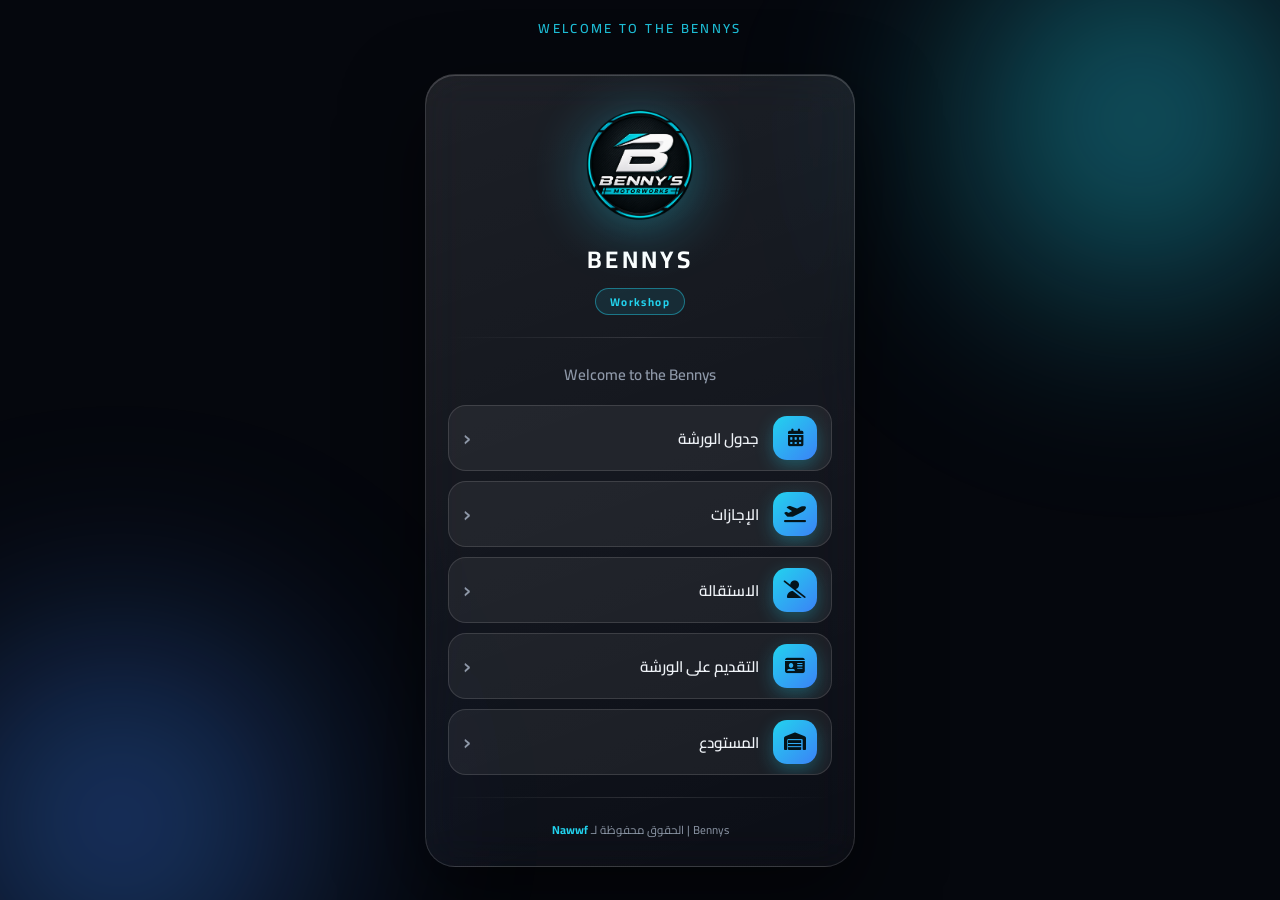
<file: index.html>
<!doctype html>
<html lang="ar" dir="rtl">
<head>
  <meta charset="utf-8">
  <meta name="viewport" content="width=device-width, initial-scale=1">
  <title>Welcome to the Bennys</title>
  <link rel="icon" type="image/png" href="favicon.png">
  <link rel="apple-touch-icon" href="logo.png">
  <link rel="preconnect" href="https://fonts.googleapis.com">
  <link href="https://fonts.googleapis.com/css2?family=Cairo:wght@400;600;700&display=swap" rel="stylesheet">
  <link rel="stylesheet" href="https://cdnjs.cloudflare.com/ajax/libs/font-awesome/6.5.1/css/all.min.css">
  <link rel="stylesheet" href="style.css">
</head>
<body>

  <div class="topbar" id="topbar"></div>

  <main>
    <!-- ========== القائمة الرئيسية ========== -->
    <section class="card" id="menuView">
      <header class="brand">
        <div class="brand-text">
          <h1 data-bind="title"></h1>
          <span class="sub" data-bind="subtitle"></span>
        </div>
        <img class="logo" src="logo.png" alt="Benny's Motorworks">
      </header>

      <hr>
      <h2 class="welcome">Welcome to the Bennys</h2>

      <div class="grid" id="menuGrid"></div>

      <hr>
      <footer class="foot"></footer>
    </section>
  </main>

  <div class="toast" id="toast" hidden></div>

  <script src="config.js"></script>
  <script src="app.js"></script>
</body>
</html>
</file>
<file: style.css>
/* ستايل زجاجي (Glass): خلفية متدرجة مضيئة + بطاقة شفافة + قائمة أفقية */
:root{
  --bg:#05070d;
  --accent:#22d3ee;
  --accent-2:#3b82f6;
  --text:#eef2f7;
  --muted:#8e98a8;
  --glass:rgba(255,255,255,.06);
  --glass-border:rgba(255,255,255,.13);
}
*{box-sizing:border-box;margin:0;padding:0}
html,body{min-height:100vh}
body{
  font-family:"Cairo",system-ui,sans-serif;
  color:var(--text);
  background:var(--bg);
  display:flex;flex-direction:column;
  position:relative;overflow-x:hidden;
}
/* كتل ضوئية ملونة بالخلفية */
body::before,body::after{
  content:"";position:fixed;z-index:0;border-radius:50%;filter:blur(90px);pointer-events:none;
}
body::before{
  width:520px;height:520px;top:-140px;right:-120px;
  background:radial-gradient(circle,rgba(34,211,238,.55),transparent 70%);
  animation:float1 14s ease-in-out infinite alternate;
}
body::after{
  width:560px;height:560px;bottom:-200px;left:-160px;
  background:radial-gradient(circle,rgba(59,130,246,.5),transparent 70%);
  animation:float2 17s ease-in-out infinite alternate;
}
@keyframes float1{to{transform:translate(-80px,90px) scale(1.15)}}
@keyframes float2{to{transform:translate(110px,-70px) scale(1.1)}}

/* الشريط العلوي */
.topbar{
  position:relative;z-index:1;text-align:center;padding:16px 14px 0;
  font-weight:600;font-size:.82rem;letter-spacing:.18em;text-transform:uppercase;
  color:var(--accent);opacity:.9;
}

main{flex:1;display:flex;justify-content:center;align-items:center;padding:28px 14px;position:relative;z-index:1;perspective:1000px}

/* إضاءة تلحق الماوس */
.cursor-glow{
  position:fixed;top:0;left:0;width:520px;height:520px;border-radius:50%;
  pointer-events:none;z-index:0;opacity:0;transition:opacity .4s;
  background:radial-gradient(circle, rgba(255,255,255,.09), transparent 65%);
  will-change:transform;
}
.cursor-glow.on{opacity:1}

.card{
  width:100%;max-width:430px;padding:30px 22px 24px;border-radius:30px;
  background:linear-gradient(160deg, rgba(255,255,255,.10), rgba(255,255,255,.03));
  border:1px solid var(--glass-border);
  -webkit-backdrop-filter:blur(22px) saturate(140%);backdrop-filter:blur(22px) saturate(140%);
  box-shadow:0 30px 80px rgba(0,0,0,.55), inset 0 1px 0 rgba(255,255,255,.18);
  position:relative;overflow:hidden;
  transform:rotateX(var(--rx,0deg)) rotateY(var(--ry,0deg));
  will-change:transform;
}

.brand{display:flex;flex-direction:column-reverse;align-items:center;gap:12px;direction:ltr;text-align:center}
.brand-text h1{font-size:1.5rem;font-weight:700;color:#fff;letter-spacing:.14em;text-transform:uppercase}
.brand-text .sub{
  display:inline-block;margin-top:6px;padding:2px 14px;font-size:.7rem;font-weight:700;letter-spacing:.12em;
  color:var(--accent);border:1px solid rgba(34,211,238,.45);background:rgba(34,211,238,.10);border-radius:999px;
}
.logo{
  width:120px;height:120px;flex:none;object-fit:contain;
  filter:drop-shadow(0 8px 28px rgba(34,211,238,.4));
  transform:translate(var(--lx,0px), var(--ly,0px));
  transition:transform .15s ease-out;
}
hr{border:0;height:1px;margin:22px 0;background:linear-gradient(90deg,transparent,var(--glass-border),transparent)}

.welcome{text-align:center;font-size:.95rem;font-weight:600;color:var(--muted);margin-bottom:16px}

/* القائمة: صفوف أفقية */
.grid{display:flex;flex-direction:column;gap:10px}
.tile{
  display:flex;flex-direction:row;align-items:center;gap:14px;
  min-height:64px;padding:10px 14px;border-radius:18px;cursor:pointer;
  background:var(--glass);border:1px solid var(--glass-border);color:var(--text);
  font:inherit;font-size:.95rem;font-weight:600;text-align:start;
  position:relative;overflow:hidden;
  transition:transform .2s, border-color .2s, background .2s, box-shadow .2s;
}
.tile > *{position:relative;z-index:1}
.tile i{
  flex:none;width:44px;height:44px;display:grid;place-items:center;border-radius:14px;
  font-size:1.1rem;color:#04141a;
  background:linear-gradient(135deg,var(--accent),var(--accent-2));
  box-shadow:0 6px 18px rgba(34,211,238,.3);
  transition:transform .2s;
}
.tile span{flex:1}
/* سهم في نهاية الصف */
.tile::before{
  content:"‹";order:3;font-size:1.6rem;line-height:1;color:var(--muted);
  transition:transform .2s, color .2s;position:relative;z-index:1;
}
/* لمعة تلحق الماوس */
.tile::after{
  content:"";position:absolute;inset:0;pointer-events:none;opacity:0;transition:opacity .25s;
  background:radial-gradient(160px circle at var(--mx,50%) var(--my,50%), rgba(34,211,238,.22), transparent 70%);
}
.tile:hover{
  transform:translateX(-4px);border-color:rgba(34,211,238,.55);background:rgba(255,255,255,.09);
  box-shadow:0 12px 30px rgba(0,0,0,.35), 0 0 0 1px rgba(34,211,238,.15);
}
.tile:hover::after{opacity:1}
.tile:hover i{transform:scale(1.08) rotate(-4deg)}
.tile:hover::before{color:var(--accent);transform:translateX(-4px)}
.tile:active{transform:scale(.99)}
.tile.wide{flex-direction:row;min-height:64px}

.foot{text-align:center;font-size:.72rem;color:var(--muted);line-height:1.9}
.foot b{color:var(--accent)}

.toast{
  position:fixed;bottom:24px;left:50%;transform:translateX(-50%);
  background:rgba(20,24,34,.85);-webkit-backdrop-filter:blur(12px);backdrop-filter:blur(12px);
  border:1px solid rgba(34,211,238,.5);color:var(--accent);
  padding:10px 20px;border-radius:999px;font-size:.88rem;font-weight:600;z-index:10;
  box-shadow:0 10px 30px rgba(0,0,0,.5);
}
[hidden]{display:none !important}

@media (max-width:380px){
  .card{padding:24px 14px 20px}
}
@media (prefers-reduced-motion:reduce){
  body::before,body::after{animation:none}
}
</file>
